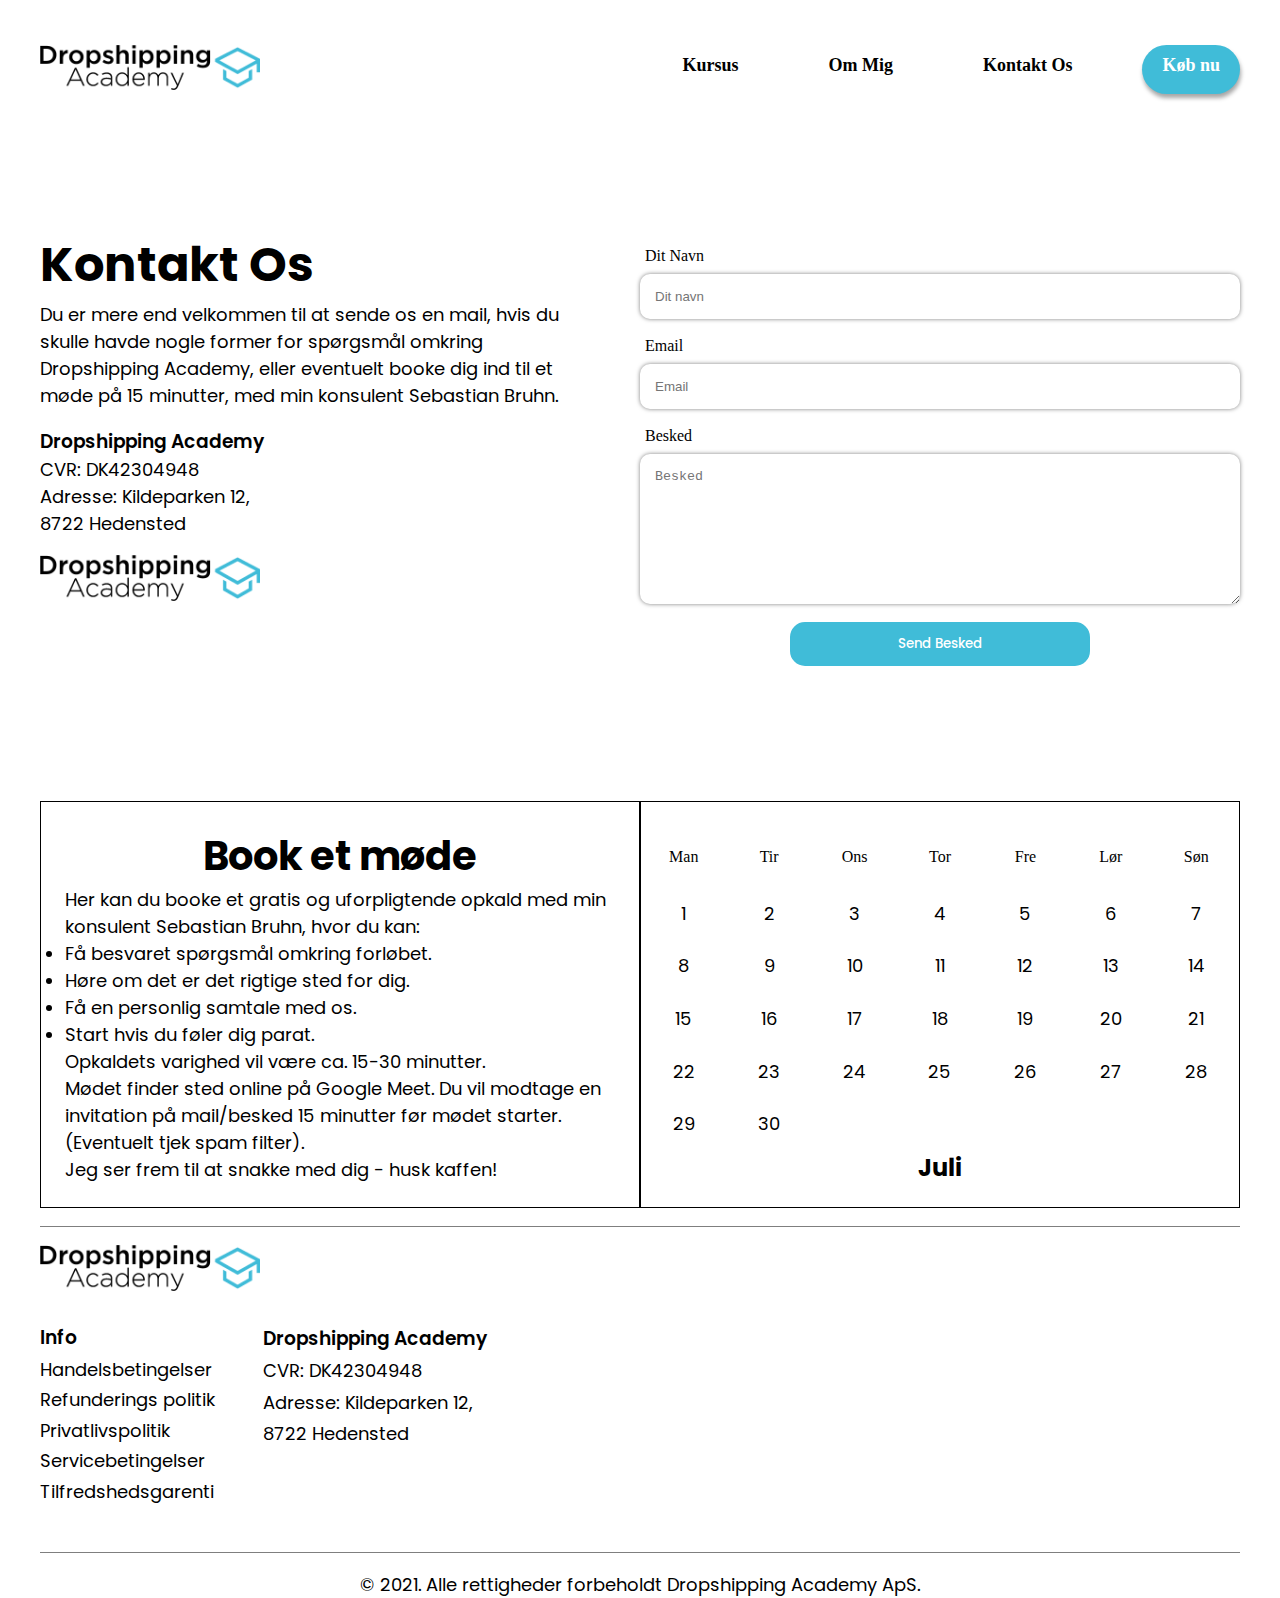
<file: kontaktOs.html>
<!DOCTYPE html>
<html lang="en">
  <head>
    <meta charset="UTF-8" />
    <meta http-equiv="X-UA-Compatible" content="IE=edge" />
    <meta name="viewport" content="width=device-width, initial-scale=1.0" />
    <meta
      name="description"
      content="Kontakt os hvis du har nogle spørgsmål om Dropshipping Academy."
    />
    <link rel="stylesheet" href="/css/index.css" />
    <link
      rel="stylesheet"
      href="https://cdnjs.cloudflare.com/ajax/libs/font-awesome/5.15.3/css/all.min.css"
      integrity="sha512-iBBXm8fW90+nuLcSKlbmrPcLa0OT92xO1BIsZ+ywDWZCvqsWgccV3gFoRBv0z+8dLJgyAHIhR35VZc2oM/gI1w=="
      crossorigin="anonymous"
      referrerpolicy="no-referrer"
    />
    <!-- scripts -->
    <script src="js/hamburgerMenu.js" defer></script>
    <script src="js/kalender.js" defer></script>
    <script src="js/formCheck.js" defer></script>

    <title>Kontakt Os</title>
  </head>
  <body>
    <!-- Header -->
    <header class="content">
      <a href="index.html"><img class="logo" src="img/Logo.png" /></a>
      <div class="navLinks toggleMenu" id="hamburgerMenu">
        <a href="kursus.html" class="blackLink">Kursus</a>
        <a href="omMig.html" class="blackLink">Om Mig</a>
        <a href="kontaktOs.html" class="blackLink">Kontakt Os</a>
        <a
          href="https://dropshipping-academy.dk/54914351282/checkouts/109431d4cad94c51cd27f7cd1d81585c?skip_shopify_pay=true&locale=da"
          class="navBuyBtn"
          >Køb nu</a
        >
      </div>
      <i class="fas fa-bars" id="hamburgerIcon"></i>
    </header>

    <main>
      <!-- kontakt -->
      <section class="content kontaktOsSection">
        <div class="kontaktOsLeft">
          <h1>Kontakt Os</h1>
          <p>
            Du er mere end velkommen til at sende os en mail, hvis du skulle
            havde nogle former for spørgsmål omkring Dropshipping Academy, eller
            eventuelt booke dig ind til et møde på 15 minutter, med min
            konsulent Sebastian Bruhn.
          </p>
          <br />
          <h3>Dropshipping Academy</h3>
          <p>
            CVR: DK42304948<br />
            Adresse: Kildeparken 12,<br />
            8722 Hedensted
          </p>
          <br />
          <img class="logo" src="img/Logo.png" />
        </div>
        <div class="kontaktOsRight">
          <!-- form prevents page reload with return false -->
          <form onsubmit="validate(); return false">
            <label>Dit Navn</label>
            <input type="text" placeholder="Dit navn" id="nameField" />
            <label>Email</label>
            <input type="text" placeholder="Email" />
            <label>Besked</label>
            <textarea type="text" placeholder="Besked"></textarea>
            <input type="submit" value="Send Besked" />
            <p id="errorText"></p>
          </form>
        </div>
      </section>
      <!-- Kalender section -->
      <section class="content kalender" id="bookEtMøde">
        <div class="kalenderLeft">
          <h2>Book et møde</h2>
          <p>
            Her kan du booke et gratis og uforpligtende opkald med min konsulent
            Sebastian Bruhn, hvor du kan:
          </p>
          <li>Få besvaret spørgsmål omkring forløbet.</li>
          <li>Høre om det er det rigtige sted for dig.</li>
          <li>Få en personlig samtale med os.</li>
          <li>Start hvis du føler dig parat.</li>
          <p>
            Opkaldets varighed vil være ca. 15-30 minutter.<br />
            Mødet finder sted online på Google Meet. Du vil modtage en
            invitation på mail/besked 15 minutter før mødet starter. (Eventuelt
            tjek spam filter).<br />
            Jeg ser frem til at snakke med dig - husk kaffen!
          </p>
        </div>
        <div class="kalenderRight" id="kalenderInsert">
          <div id="kalenderDayNames"></div>
          <div id="kalenderDays"></div>
          <div id="month"></div>
        </div>
      </section>
      <p class="content" id="date"></p>
    </main>
    <!-- Footer -->
    <footer class="content">
      <div class="divider"></div>
      <a href="index.html"><img class="logo" src="img/Logo.png" /></a>
      <div class="footerDiv">
        <div>
          <h3>Info</h3>
          <p>Handelsbetingelser</p>
          <p>Refunderings politik</p>
          <p>Privatlivspolitik</p>
          <p>Servicebetingelser</p>
          <p>Tilfredshedsgarenti</p>
        </div>
        <div>
          <h3>Dropshipping Academy</h3>
          <p>CVR: DK42304948</p>
          <p>Adresse: Kildeparken 12,</p>
          <p>8722 Hedensted</p>
        </div>
      </div>
      <div class="divider"></div>
      <p class="alignCenterText">
        © 2021. Alle rettigheder forbeholdt Dropshipping Academy ApS.
      </p>
    </footer>
  </body>
</html>
</file>
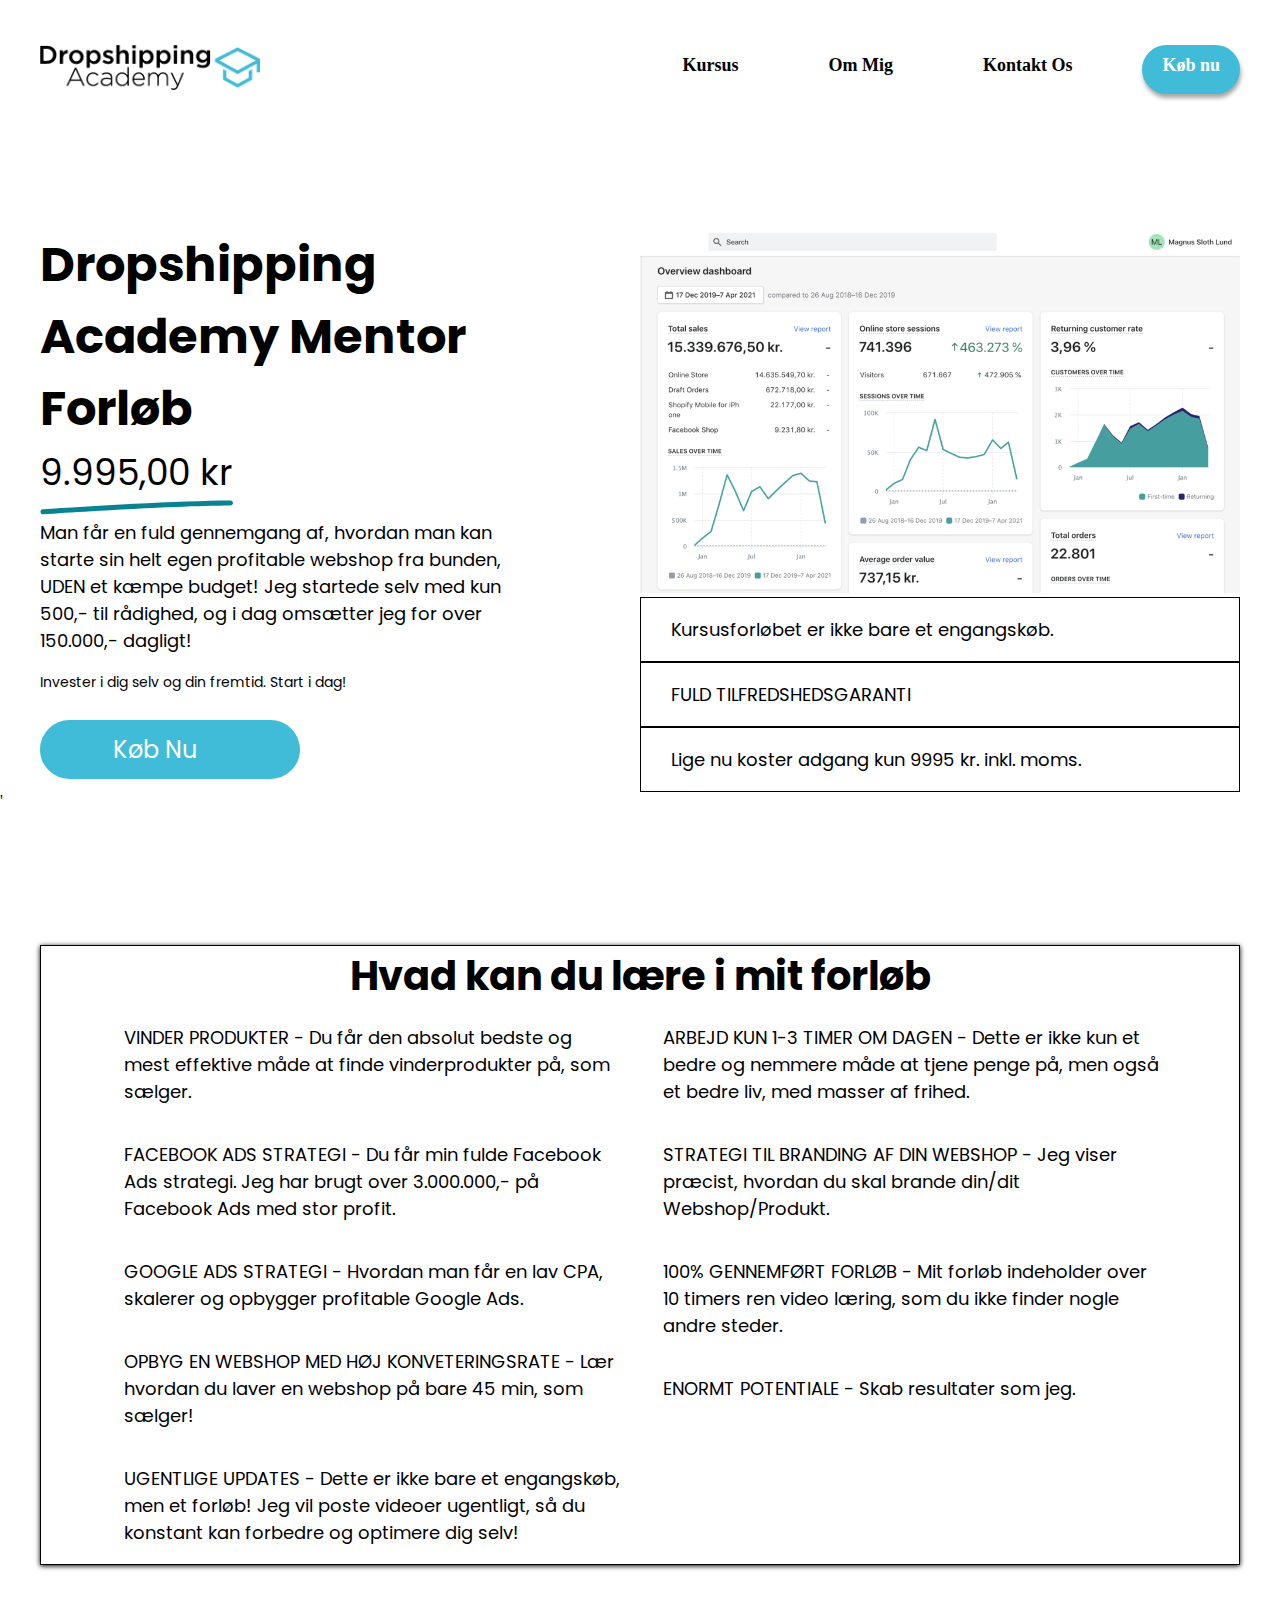
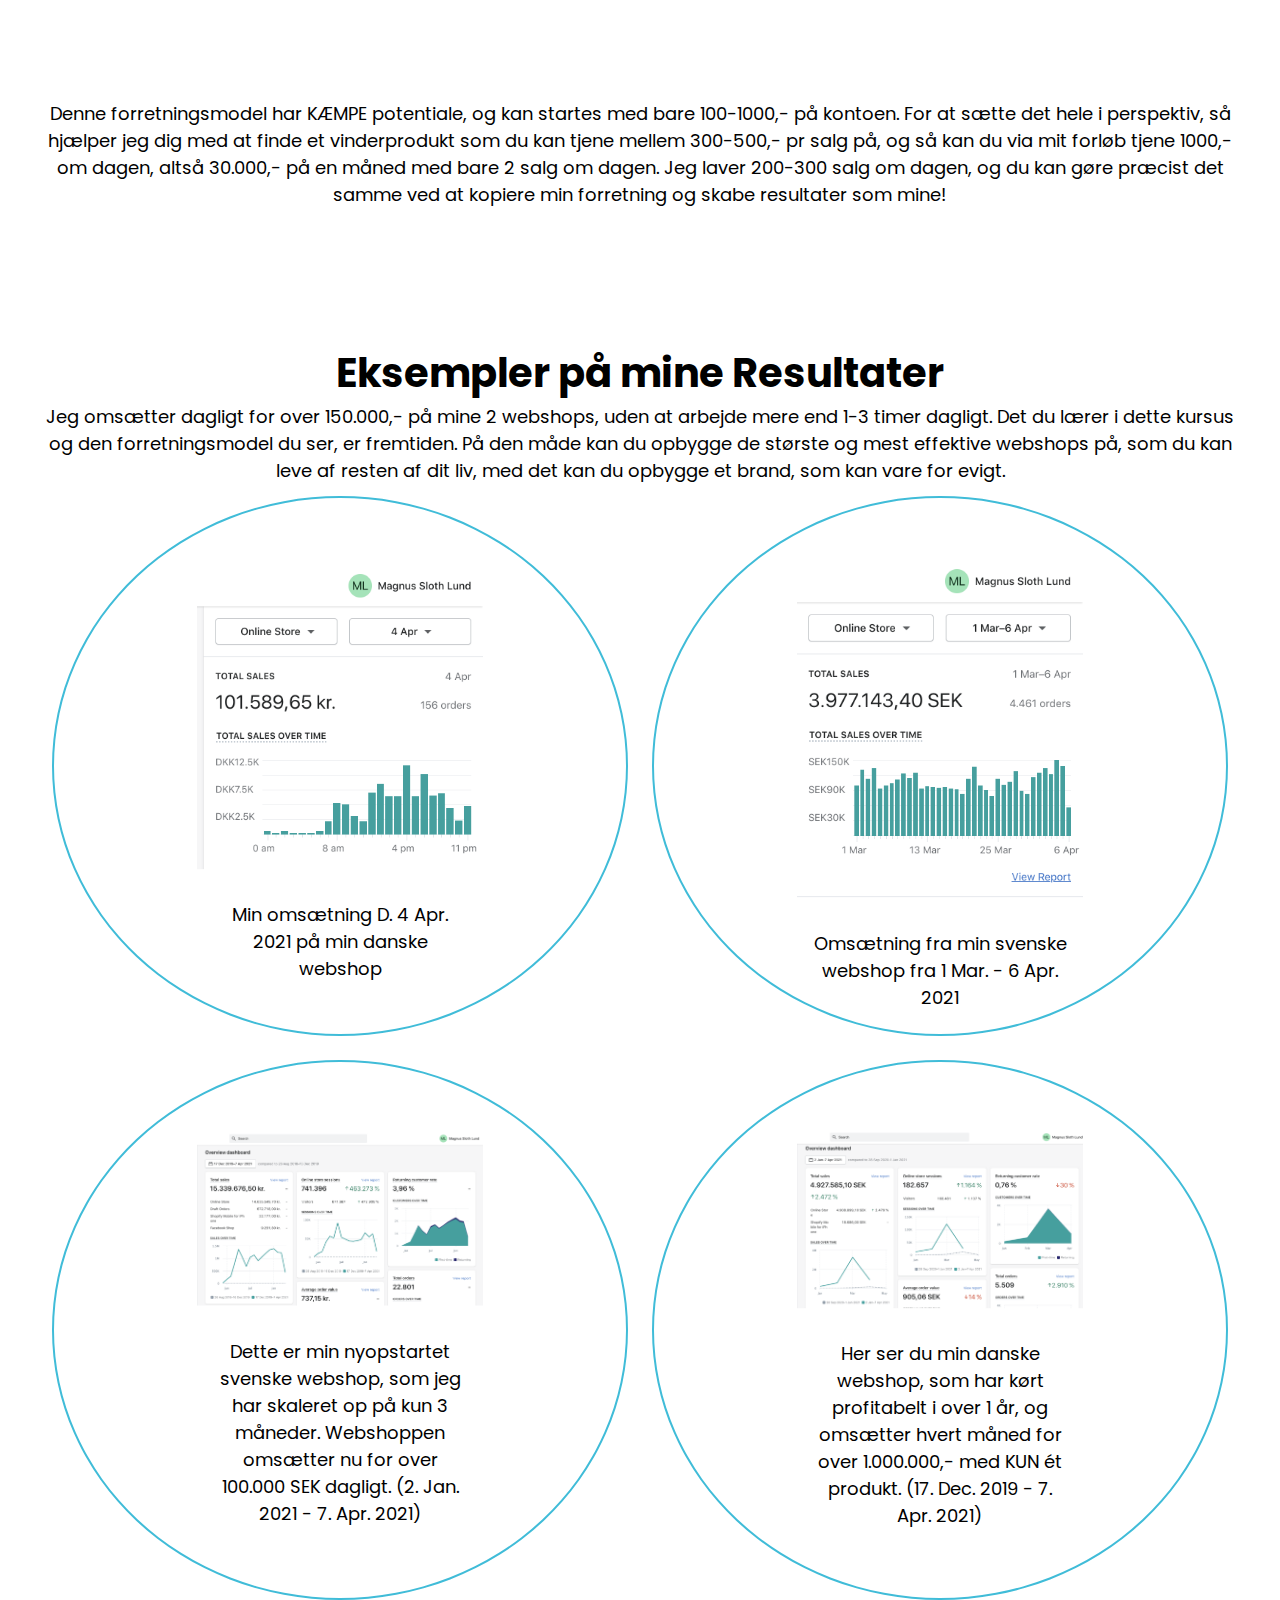
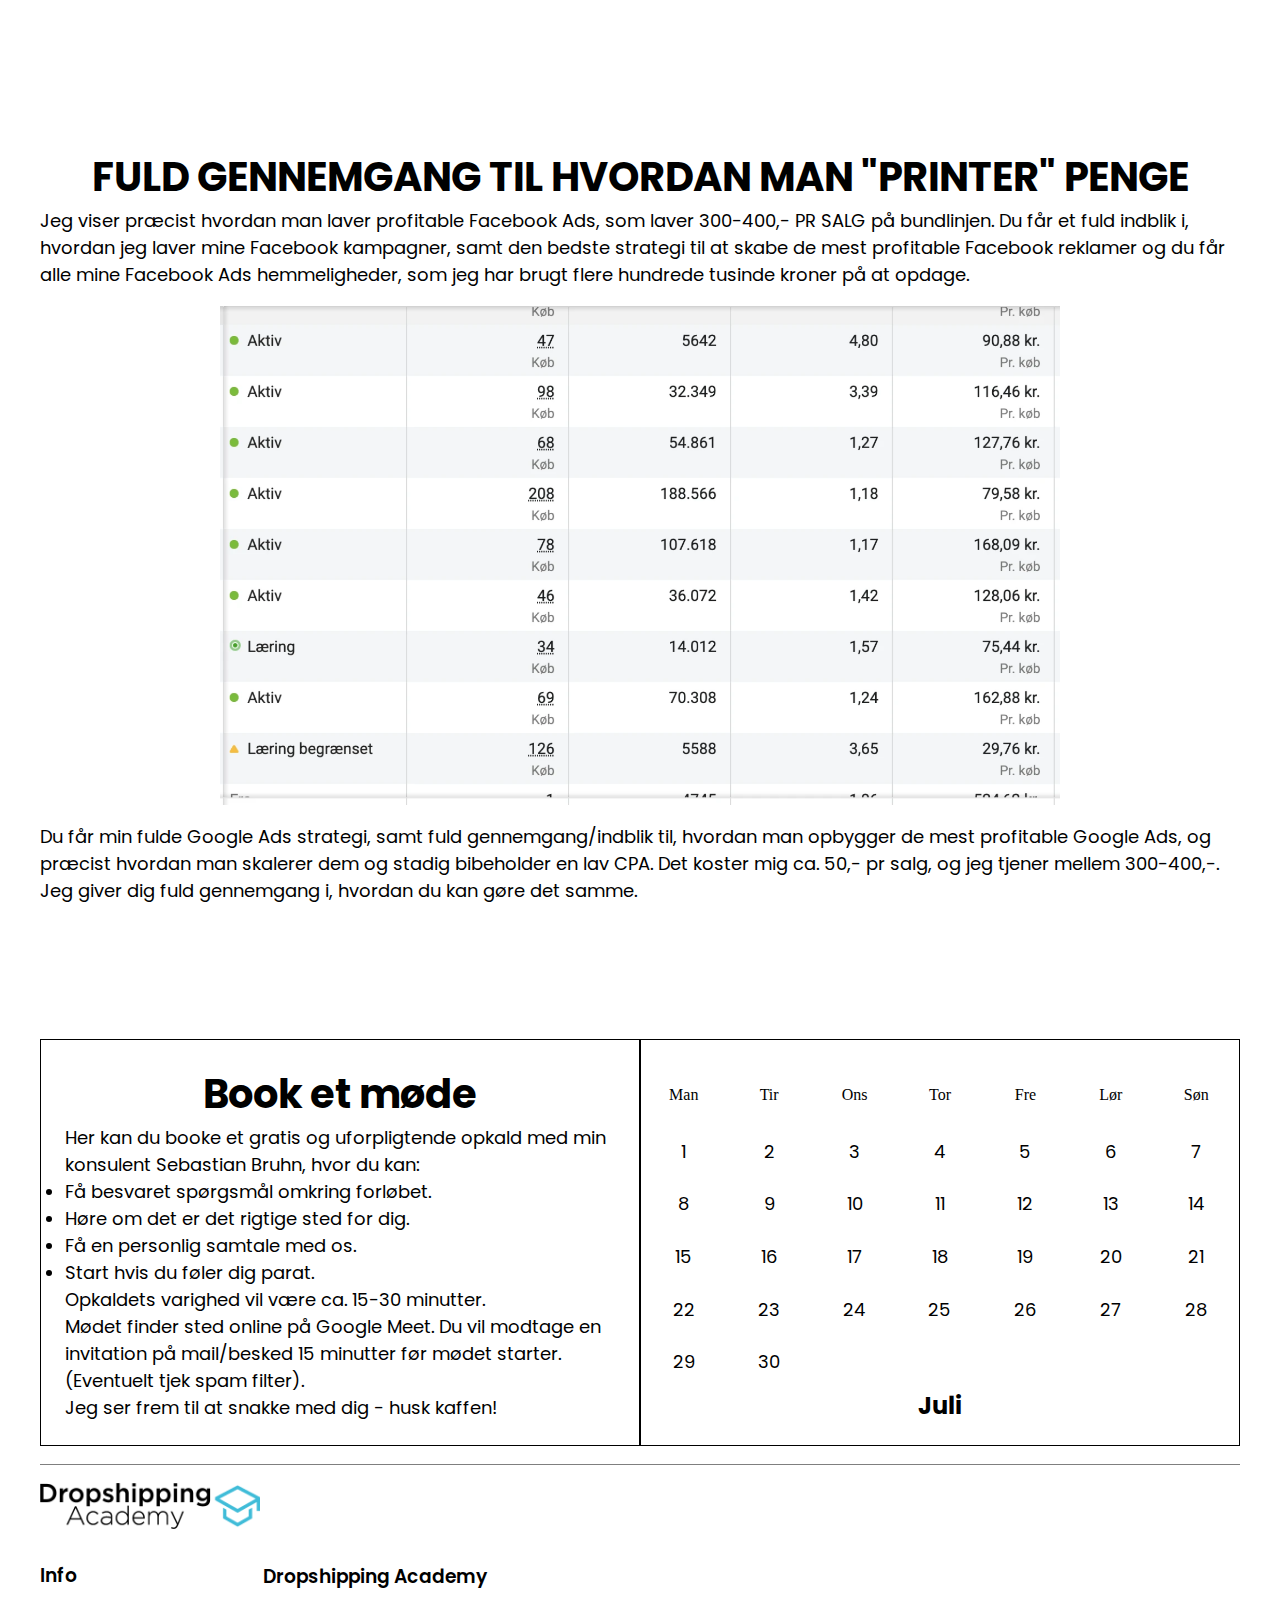
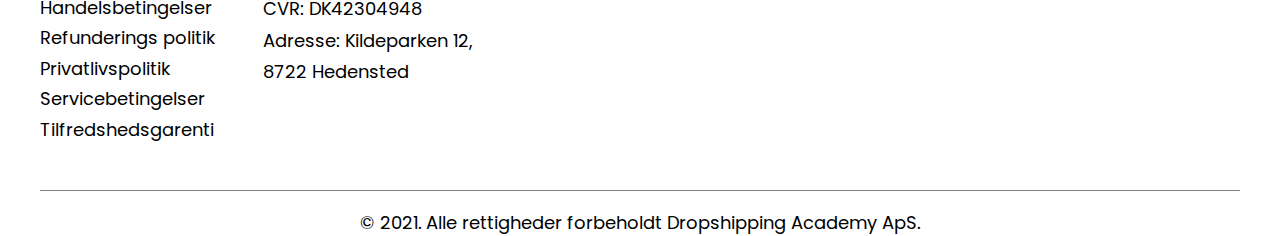
<file: kursus.html>
<!DOCTYPE html>
<html lang="en">
  <head>
    <meta charset="UTF-8" />
    <meta http-equiv="X-UA-Compatible" content="IE=edge" />
    <meta name="viewport" content="width=device-width, initial-scale=1.0" />
    <meta
      name="description"
      content="I kurset vil du lære min strategi til at få en successful webshop, shopify og meget mere.
    "
    />
    <link rel="stylesheet" href="/css/index.css" />
    <!-- font awesome cdn link -->
    <link
      rel="stylesheet"
      href="https://cdnjs.cloudflare.com/ajax/libs/font-awesome/5.15.3/css/all.min.css"
      integrity="sha512-iBBXm8fW90+nuLcSKlbmrPcLa0OT92xO1BIsZ+ywDWZCvqsWgccV3gFoRBv0z+8dLJgyAHIhR35VZc2oM/gI1w=="
      crossorigin="anonymous"
      referrerpolicy="no-referrer"
    />
    <!-- scripts -->
    <script src="js/modal.js" defer></script>
    <script src="js/hamburgerMenu.js" defer></script>
    <script src="js/kalender.js" defer></script>

    <title>Kursus</title>
  </head>
  <body>
    <!-- Header -->
    <header class="content">
      <a href="index.html"><img class="logo" src="img/Logo.png" /></a>
      <div class="navLinks toggleMenu" id="hamburgerMenu">
        <a href="kursus.html" class="blackLink">Kursus</a>
        <a href="omMig.html" class="blackLink">Om Mig</a>
        <a href="kontaktOs.html" class="blackLink">Kontakt Os</a>
        <a
          href="https://dropshipping-academy.dk/54914351282/checkouts/109431d4cad94c51cd27f7cd1d81585c?skip_shopify_pay=true&locale=da"
          class="navBuyBtn"
          >Køb nu</a
        >
      </div>
      <i class="fas fa-bars" id="hamburgerIcon"></i>
    </header>
    <main>
      <!-- mentor course section -->
      <section class="content mentorCourse">
        <div class="courseLeft">
          <h1>Dropshipping Academy Mentor Forløb</h1>
          <p class="coursePrice">9.995,00 kr</p>
          <svg
            width="193"
            height="15"
            viewBox="0 0 193 15"
            fill="none"
            xmlns="http://www.w3.org/2000/svg"
          >
            <path
              fill-rule="evenodd"
              clip-rule="evenodd"
              d="M193 3C193 4.38071 191.915 5.49954 190.534 5.50462C140.493 5.68859 46.7691 11.3233 3.12926 14.3242C1.7518 14.4189 0.595713 13.3774 0.499987 12C0.404261 10.6226 1.40502 9.43098 2.78248 9.33625C46.4104 6.33608 140.304 0.688291 190.534 0.504594C191.915 0.499545 193 1.61929 193 3Z"
              fill="#088391"
            />
          </svg>

          <p>
            Man får en fuld gennemgang af, hvordan man kan starte sin helt egen
            profitable webshop fra bunden, UDEN et kæmpe budget! Jeg startede
            selv med kun 500,- til rådighed, og i dag omsætter jeg for over
            150.000,- dagligt!
          </p>
          <br />
          <p class="courseSlogan">
            Invester i dig selv og din fremtid. Start i dag!
          </p>
          <button class="courseBtn btn">
            <a
              href="https://dropshipping-academy.dk/54914351282/checkouts/109431d4cad94c51cd27f7cd1d81585c?skip_shopify_pay=true&locale=da"
              >Køb Nu <i class="fas fa-arrow-right"></i
            ></a>
          </button>
        </div>
        <div class="courseRight">
          <img
            class="myImgC"
            src="img/kursus1.png"
            alt="Dropshipping Academy mentor forløb"
          />
          <div class="dropDownContainer">
            <div class="dropDownInfo">
              <p>Kursusforløbet er ikke bare et engangskøb.</p>
              <i class="fas fa-arrow-down"></i>
            </div>
            <p class="dropDownHidden toggleHidden">
              Du får ubegrænset adgang for evigt. Jeg laver ugentlige updates,
              og kurset bliver optimeret løbende, så du kan optimere og forbedre
              dig konstant!
            </p>
          </div>

          <div class="dropDownContainer">
            <div class="dropDownInfo">
              <p>FULD TILFREDSHEDSGARANTI</p>
              <i class="fas fa-arrow-down"></i>
            </div>
            <p class="dropDownHidden toggleHidden">
              Hvis du er det mindste utilfreds med dette forløb, så kan du få
              ALLE pengene retur. No Questions Asked!
            </p>
          </div>

          <div class="dropDownContainer">
            <div class="dropDownInfo">
              <p>Lige nu koster adgang kun 9995 kr. inkl. moms.</p>
              <i class="fas fa-arrow-down"></i>
            </div>
            <p class="dropDownHidden toggleHidden">
              Efter fradrag: 4.499 kr. (standard skattesats). Efter moms- og
              skattefradrag svarer det til 4.499 kr. (kræver oprettelse af
              virksomhed og indkomst i samme virksomhed).
            </p>
          </div>
        </div>
      </section>
      '
      <!-- what you learn section -->
      <section class="content whatYouLearn">
        <h2>Hvad kan du lære i mit forløb</h2>
        <div class="whatYouLearnContainer">
          <div class="whatYouLearnLeft">
            <div class="learningList">
              <i class="far fa-check-circle"></i>
              <p>
                VINDER PRODUKTER - Du får den absolut bedste og mest effektive
                måde at finde vinderprodukter på, som sælger.
              </p>
            </div>

            <div class="learningList">
              <i class="far fa-check-circle"></i>
              <p>
                FACEBOOK ADS STRATEGI - Du får min fulde Facebook Ads strategi.
                Jeg har brugt over 3.000.000,- på Facebook Ads med stor
                profit.
              </p>
            </div>

            <div class="learningList">
              <i class="far fa-check-circle"></i>
              <p>
                GOOGLE ADS STRATEGI - Hvordan man får en lav CPA, skalerer og
                opbygger profitable Google Ads.
              </p>
            </div>

            <div class="learningList">
              <i class="far fa-check-circle"></i>
              <p>
                OPBYG EN WEBSHOP MED HØJ KONVETERINGSRATE - Lær hvordan du laver
                en webshop på bare 45 min, som sælger!
              </p>
            </div>

            <div class="learningList">
              <i class="far fa-check-circle"></i>
              <p>
                UGENTLIGE UPDATES - Dette er ikke bare et engangskøb, men et
                forløb! Jeg vil poste videoer ugentligt, så du konstant kan
                forbedre og optimere dig selv!
              </p>
            </div>
          </div>
          <div class="whatYouLearnRight">
            <div class="learningList">
              <i class="far fa-check-circle"></i>
              <p>
                ARBEJD KUN 1-3 TIMER OM DAGEN - Dette er ikke kun et bedre og
                nemmere måde at tjene penge på, men også et bedre liv, med
                masser af frihed.
              </p>
            </div>

            <div class="learningList">
              <i class="far fa-check-circle"></i>
              <p>
                STRATEGI TIL BRANDING AF DIN WEBSHOP - Jeg viser præcist,
                hvordan du skal brande din/dit Webshop/Produkt.
              </p>
            </div>

            <div class="learningList">
              <i class="far fa-check-circle"></i>
              <p>
                100% GENNEMFØRT FORLØB - Mit forløb indeholder over 10 timers
                ren video læring, som du ikke finder nogle andre steder.
              </p>
            </div>

            <div class="learningList">
              <i class="far fa-check-circle"></i>
              <p>ENORMT POTENTIALE - Skab resultater som jeg.</p>
            </div>
          </div>
        </div>
      </section>

      <section class="content">
        <p class="alignCenterText">
          Denne forretningsmodel har KÆMPE potentiale, og kan startes med bare
          100-1000,- på kontoen. For at sætte det hele i perspektiv, så hjælper
          jeg dig med at finde et vinderprodukt som du kan tjene mellem
          300-500,- pr salg på, og så kan du via mit forløb tjene 1000,- om
          dagen, altså 30.000,- på en måned med bare 2 salg om dagen. Jeg laver
          200-300 salg om dagen, og du kan gøre præcist det samme ved at kopiere
          min forretning og skabe resultater som mine!
        </p>
      </section>

      <!-- my results section -->
      <section class="content myResults">
        <h2>Eksempler på mine Resultater</h2>
        <p class="alignCenterText">
          Jeg omsætter dagligt for over 150.000,- på mine 2 webshops, uden at
          arbejde mere end 1-3 timer dagligt. Det du lærer i dette kursus og den
          forretningsmodel du ser, er fremtiden. På den måde kan du opbygge de
          største og mest effektive webshops på, som du kan leve af resten af
          dit liv, med det kan du opbygge et brand, som kan vare for evigt.
        </p>
        <div class="circleContainer">
          <div class="circleResults">
            <div class="circleContent">
              <img
                class="myImgC"
                src="img/kursus3.png"
                alt="Dropshipping Academy webshop resultater"
              />
              <p>Min omsætning D. 4 Apr. 2021 på min danske webshop</p>
            </div>
          </div>
          <div class="circleResults">
            <div class="circleContent">
              <img
                class="myImgC"
                src="img/kursus4.png"
                alt="Dropshipping Academy webshop resultater"
              />
              <p>Omsætning fra min svenske webshop fra 1 Mar. - 6 Apr. 2021</p>
            </div>
          </div>
          <div class="circleResults">
            <div class="circleContent">
              <img
                class="myImgC"
                src="img/kursus5.png"
                alt="Dropshipping Academy webshop resultater"
              />
              <p>
                Dette er min nyopstartet svenske webshop, som jeg har skaleret
                op på kun 3 måneder. Webshoppen omsætter nu for over 100.000 SEK
                dagligt. (2. Jan. 2021 - 7. Apr. 2021)
              </p>
            </div>
          </div>
          <div class="circleResults">
            <div class="circleContent">
              <img
                class="myImgC"
                src="img/kursus2.png"
                alt="Dropshipping Academy webshop resultater"
              />
              <p>
                Her ser du min danske webshop, som har kørt profitabelt i over 1
                år, og omsætter hvert måned for over 1.000.000,- med KUN ét
                produkt. (17. Dec. 2019 - 7. Apr. 2021)
              </p>
            </div>
          </div>
        </div>
        <div id="myModal" class="modal">
          <span class="close">&times;</span>
          <img class="modal-content" id="img" />
          <div id="caption"></div>
        </div>
      </section>

      <!-- fuld gennemgang section -->
      <section class="content gennemgang">
        <h2>FULD GENNEMGANG TIL HVORDAN MAN "PRINTER" PENGE</h2>
        <p>
          Jeg viser præcist hvordan man laver profitable Facebook Ads, som laver
          300-400,- PR SALG på bundlinjen. Du får et fuld indblik i, hvordan jeg
          laver mine Facebook kampagner, samt den bedste strategi til at skabe
          de mest profitable Facebook reklamer og du får alle mine Facebook Ads
          hemmeligheder, som jeg har brugt flere hundrede tusinde kroner på at
          opdage.
        </p>
        <img
          class="myImgC"
          src="img/fuldGennemgang.png"
          alt="Dropshipping Academy profitable ads"
        />
        <p>
          Du får min fulde Google Ads strategi, samt fuld gennemgang/indblik
          til, hvordan man opbygger de mest profitable Google Ads, og præcist
          hvordan man skalerer dem og stadig bibeholder en lav CPA. Det koster
          mig ca. 50,- pr salg, og jeg tjener mellem 300-400,-. Jeg giver dig
          fuld gennemgang i, hvordan du kan gøre det samme.
        </p>
      </section>

      <!-- Kalender section -->
      <section class="content kalender">
        <div class="kalenderLeft">
          <h2>Book et møde</h2>
          <p>
            Her kan du booke et gratis og uforpligtende opkald med min konsulent
            Sebastian Bruhn, hvor du kan:
          </p>
          <li>Få besvaret spørgsmål omkring forløbet.</li>
          <li>Høre om det er det rigtige sted for dig.</li>
          <li>Få en personlig samtale med os.</li>
          <li>Start hvis du føler dig parat.</li>
          <p>
            Opkaldets varighed vil være ca. 15-30 minutter.<br />
            Mødet finder sted online på Google Meet. Du vil modtage en
            invitation på mail/besked 15 minutter før mødet starter. (Eventuelt
            tjek spam filter).<br />
            Jeg ser frem til at snakke med dig - husk kaffen!
          </p>
        </div>
        <div class="kalenderRight" id="kalenderInsert">
          <div id="kalenderDayNames"></div>
          <div id="kalenderDays"></div>
          <div id="month"></div>
        </div>
      </section>
      <p class="content" id="date"></p>
    </main>
    <!-- Footer -->
    <footer class="content">
      <div class="divider"></div>
      <a href="index.html"><img class="logo" src="img/Logo.png" /></a>
      <div class="footerDiv">
        <div>
          <h3>Info</h3>
          <p>Handelsbetingelser</p>
          <p>Refunderings politik</p>
          <p>Privatlivspolitik</p>
          <p>Servicebetingelser</p>
          <p>Tilfredshedsgarenti</p>
        </div>
        <div>
          <h3>Dropshipping Academy</h3>
          <p>CVR: DK42304948</p>
          <p>Adresse: Kildeparken 12,</p>
          <p>8722 Hedensted</p>
        </div>
      </div>
      <div class="divider"></div>
      <p class="alignCenterText">
        © 2021. Alle rettigheder forbeholdt Dropshipping Academy ApS.
      </p>
    </footer>
  </body>
</html>
</file>
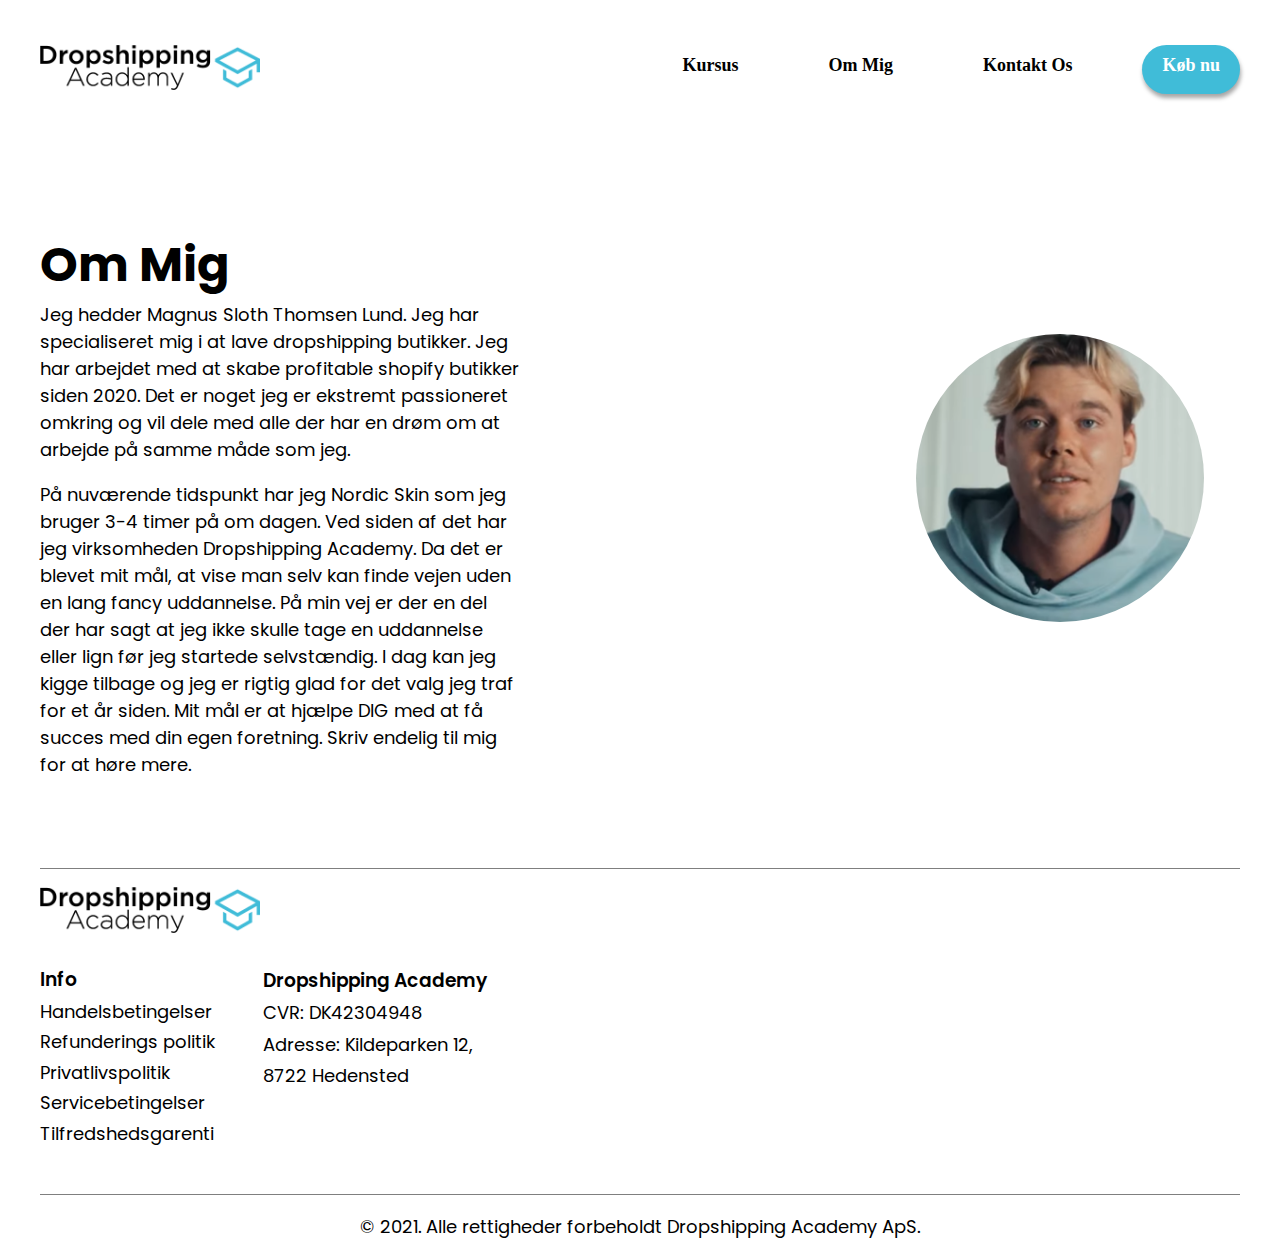
<file: omMig.html>
<!DOCTYPE html>
<html lang="en">
  <head>
    <meta charset="UTF-8" />
    <meta http-equiv="X-UA-Compatible" content="IE=edge" />
    <meta name="viewport" content="width=device-width, initial-scale=1.0" />
    <meta
      name="description"
      content="Hvem er jeg, hvad jeg har opnået med dropshipping og hvorfor jeg startede Dropshipping Academy."
    />
    <link rel="stylesheet" href="/css/index.css" />
    <!-- font awesome cdn link -->
    <link
      rel="stylesheet"
      href="https://cdnjs.cloudflare.com/ajax/libs/font-awesome/5.15.3/css/all.min.css"
      integrity="sha512-iBBXm8fW90+nuLcSKlbmrPcLa0OT92xO1BIsZ+ywDWZCvqsWgccV3gFoRBv0z+8dLJgyAHIhR35VZc2oM/gI1w=="
      crossorigin="anonymous"
      referrerpolicy="no-referrer"
    />
    <!-- scripts -->
    <script src="js/hamburgerMenu.js" defer></script>
    <title>Om Mig</title>
  </head>
  <body>
    <!-- Header -->
    <header class="content">
      <a href="index.html"><img class="logo" src="img/Logo.png" /></a>
      <div class="navLinks toggleMenu" id="hamburgerMenu">
        <a href="kursus.html" class="blackLink">Kursus</a>
        <a href="omMig.html" class="blackLink">Om Mig</a>
        <a href="kontaktOs.html" class="blackLink">Kontakt Os</a>
        <a
          href="https://dropshipping-academy.dk/54914351282/checkouts/109431d4cad94c51cd27f7cd1d81585c?skip_shopify_pay=true&locale=da"
          class="navBuyBtn"
          >Køb nu</a
        >
      </div>
      <i class="fas fa-bars" id="hamburgerIcon"></i>
    </header>
    <main>
      <section class="content omMigSection">
        <div class="omMigLeft">
          <h1>Om Mig</h1>
          <p>
            Jeg hedder Magnus Sloth Thomsen Lund. Jeg har specialiseret mig i at
            lave dropshipping butikker. Jeg har arbejdet med at skabe profitable
            shopify butikker siden 2020. Det er noget jeg er ekstremt
            passioneret omkring og vil dele med alle der har en drøm om at
            arbejde på samme måde som jeg.
          </p>
          <br />
          <p>
            På nuværende tidspunkt har jeg Nordic Skin som jeg bruger 3-4 timer
            på om dagen. Ved siden af det har jeg virksomheden Dropshipping
            Academy. Da det er blevet mit mål, at vise man selv kan finde vejen
            uden en lang fancy uddannelse. På min vej er der en del der har sagt
            at jeg ikke skulle tage en uddannelse eller lign før jeg startede
            selvstændig. I dag kan jeg kigge tilbage og jeg er rigtig glad for
            det valg jeg traf for et år siden. Mit mål er at hjælpe DIG med at
            få succes med din egen foretning. Skriv endelig til mig for at høre
            mere.
          </p>
        </div>
        <div class="omMigRight">
          <img src="img/magnusDA.png" />
          <div class="">
            <i class="fab fa-instagram omMigSoMe"></i>
            <i class="fab fa-facebook-square omMigSoMe"></i>
            <i class="fab fa-linkedin omMigSoMe"></i>
          </div>
        </div>
      </section>
    </main>
    <!-- Footer -->
    <footer class="content">
      <div class="divider"></div>
      <a href="index.html"><img class="logo" src="img/Logo.png" /></a>
      <div class="footerDiv">
        <div>
          <h3>Info</h3>
          <p>Handelsbetingelser</p>
          <p>Refunderings politik</p>
          <p>Privatlivspolitik</p>
          <p>Servicebetingelser</p>
          <p>Tilfredshedsgarenti</p>
        </div>
        <div>
          <h3>Dropshipping Academy</h3>
          <p>CVR: DK42304948</p>
          <p>Adresse: Kildeparken 12,</p>
          <p>8722 Hedensted</p>
        </div>
      </div>
      <div class="divider"></div>
      <p class="alignCenterText">
        © 2021. Alle rettigheder forbeholdt Dropshipping Academy ApS.
      </p>
    </footer>
  </body>
</html>
</file>
<file: css/index.css>
/* #region Global */
* {
  margin: 0;
  padding: 0;
  box-sizing: border-box;
}

@font-face {
  font-family: poppinsBold;
  src: url(/font/Poppins/Poppins-Bold.ttf);
}

@font-face {
  font-family: poppinsSemiBold;
  src: url(/font/Poppins/Poppins-SemiBold.ttf);
}

@font-face {
  font-family: poppinsMedium;
  src: url(/font/Poppins/Poppins-Medium.ttf);
}

@font-face {
  font-family: poppinsMediumItalic;
  src: url(/font/Poppins/Poppins-MediumItalic.ttf);
}

@font-face {
  font-family: poppins;
  src: url(/font/Poppins/Poppins-Regular.ttf);
}

h1 {
  font-size: 48px;
  font-family: poppinsBold;
}

h2 {
  font-size: 40px;
  font-family: poppinsBold;
  text-align: center;
}

h3 {
  font-family: poppinsSemiBold;
}

p {
  font-size: 18px;
  font-family: poppins;
}

.poppinsMedium {
  font-size: 24px;
  font-family: poppinsMedium;
}

.content {
  width: 1200px;
  margin: auto;
}

section {
  margin-top: 15vh !important;
}

.alignCenterText {
  text-align: center;
}

.btn {
  padding: 10px 15px;
  width: 260px;
  font-family: poppins;
}

.btn a {
  text-decoration: none;
  color: white;
}

.blueText {
  color: #3ba2db;
}

/* img modal */
.modal {
  display: none; /* Hidden by default */
  position: fixed; /* Stay in place */
  z-index: 3; /* Sit on top */
  padding: 2%; /* Location of the box */
  text-align: center;
  left: 0;
  top: 0;
  width: 100vw; /* Full width */
  height: 100vh; /* Full height */
  overflow: auto; /* Enable scroll if needed */
  background-color: rgb(0, 0, 0); /* Fallback color */
  background-color: rgba(0, 0, 0, 0.9); /* Black w/ opacity */
}

.close {
  position: absolute;
  top: 15px;
  right: 35px;
  color: #f1f1f1;
  font-size: 40px;
  font-weight: bold;
  transition: 0.3s;
  cursor: pointer;
  z-index: 4;
}

/* #endregion */

/* #region Header */
header {
  display: flex;
  justify-content: space-between;
  padding-top: 5vh;
}

.logo {
  width: 220px;
}

.navLinks {
  display: flex;
}

.navLinks a {
  margin-left: 50px;
  font-size: 18px;
  padding: 10px 20px;
  cursor: pointer;
  font-weight: 600;
  text-decoration: none;
}

#hamburgerIcon {
  display: none;
}

.blackLink {
  color: black;
}

.navLinks a:hover {
  transition: 0.2s ease-in-out;
  transform: scale(1.1);
}

.navBuyBtn {
  background: #40bcd8;
  border-radius: 50px;
  color: white;
  box-shadow: 1px 4px 4px rgba(0, 0, 0, 0.35);
}
/* #endregion */

/* #region Forside Body */
/* landingpage section */
.lpImg {
  background-image: url(/img/forside.png);
  background-repeat: no-repeat;
  background-position: right;
  background-size: contain;
  height: 190vh;
  margin-top: 6vh;
}

.lpContent {
  width: 30%;
}

.lpContent svg {
  margin-left: 150px;
}

.lpBtn {
  margin-top: 3vh;
  border-radius: 50px;
  font-size: 24px;
  color: white;
  background: #088391;
  border: none;
  cursor: pointer;
  border: 2px solid #40bcd8;
}

.lpBtn:hover {
  transition: 0.2s ease-in-out;
  background: white;
}

.lpBtn:hover a {
  color: #088391;
}

.lpContent2 {
  margin-top: 65vh;
  display: flex;
}

.lpContent2 h2 {
  color: white;
  text-align: left;
  font-size: 42px;
  margin-top: 0;
  padding-left: 3%;
}

.lpContent2 p {
  background: white;
  padding: 30px 50px;
  border-bottom-right-radius: 50px;
  box-shadow: 0px 4px 4px rgba(0, 0, 0, 0.35);
}

.lpContent2 iframe {
  width: 504.88px;
  height: 452px;
}

.lpContent2 div {
  display: flex;
  flex-direction: column;
  justify-content: space-between;
}

/* ads section */
.ads {
  display: flex;
  align-items: center;
  text-align: center;
  justify-content: space-between;
  margin: 4vh auto 0 auto;
  width: 80%;
}

.ads p {
  width: 50%;
}

.adsIcon {
  width: 30%;
}

.adsIcon i {
  font-size: 50px;
  color: #40bcd8;
}

.adsMobileOnly {
  display: none;
}

/* 100% completed course section */
.completedCourse {
  display: flex;
  align-items: center;
  position: relative;
}

.completedCourse div {
  width: 50%;
}

.completedCourse img {
  width: 80%;
  box-shadow: -1px 4px 4px rgba(0, 0, 0, 0.35);
}

.completedCourseText h2,
.completedCourseText p {
  text-align: right;
}

.completedCircle {
  position: absolute;
  width: 559px;
  height: 559px;
  background: #1c80a3;
  border-radius: 50%;
  top: -50%;
  left: -40%;
  z-index: -99;
}

/* kursus indhold section */
.courseContains {
  display: flex;
  flex-wrap: wrap;
  justify-content: center;
  position: relative;
}

.courseContainsContent {
  width: 50%;
  position: relative;
  display: flex;
  justify-content: center;
  padding: 2% 0;
}

.courseContainsContent p {
  border: 1px solid rgba(0, 0, 0, 0.19);
  width: 70%;
  text-align: center;
  padding: 50px 4%;
  border-radius: 20px;
  display: flex;
  align-items: center;
  background: white;
}

.hiddenSpan {
  display: none;
  color: white;
}

.courseContainsContent p:hover {
  transition: 0.2s ease-in-out;
  background: rgba(0, 0, 0, 0.8);
}
.courseContainsContent p:hover .hiddenSpan {
  display: flex;
}

.courseContainsContent p:hover .shownSpan {
  display: none;
}

.courseContentIcons {
  font-size: 35px;
  position: absolute;
  background: white;
  padding: 10px;
  border-radius: 50%;
  box-shadow: 0px 2px 4px rgba(0, 0, 0, 0.35);
  color: #40bcd8;
  top: -1%;
  left: 20%;
}

.seeMoreBtn {
  margin-top: 3vh;
  border-radius: 50px;
  font-size: 24px;
  color: white;
  background: #088391;
  border: none;
  cursor: pointer;
  border: 2px solid #40bcd800;
}

.seeMoreBtn:hover {
  transition: 0.2s ease-in-out;
  background: white;
  border: 2px solid #40bcd8;
}

.seeMoreBtn:hover a {
  color: #088391;
}

.courseContainsCircle {
  position: absolute;
  width: 361px;
  height: 361px;
  background: #40bcd8;
  border-radius: 50%;
  top: -15%;
  right: -10%;
  z-index: -99;
}

.courseContainsCircle2 {
  position: absolute;
  width: 29px;
  height: 29px;
  background: #1c80a3;
  border-radius: 50%;
  bottom: 22%;
  right: 9%;
  z-index: 1;
}

.courseContainsCircle3 {
  position: absolute;
  width: 12px;
  height: 12px;
  background: #40bcd8;
  border-radius: 50%;
  bottom: 20.5%;
  right: 11%;
  z-index: 1;
}

/* comments section */
.commentSection {
  position: relative;
  height: 400px;
}

#commentSection {
  width: 60%;
  margin: auto;
  font-family: poppins;
  text-align: center;
}

.commentArrowLeft {
  position: absolute;
  top: 40%;
  left: 10%;
  padding: 20px;
  cursor: pointer;
}

.commentArrowRight {
  position: absolute;
  top: 40%;
  right: 10%;
  padding: 20px;
  cursor: pointer;
}

#commentName {
  margin-top: 4vh;
  font-family: poppinsMediumItalic;
  text-align: center;
  display: list-item; /* This has to be "list-item"                                               */
  list-style-type: disc; /* See https://developer.mozilla.org/en-US/docs/Web/CSS/list-style-type     */
  list-style-position: inside;
}

.commentCircle1 {
  position: absolute;
  width: 203px;
  height: 203px;
  top: -10%;
  left: 0;
  background: #1c80a3;
  border-radius: 50%;
  z-index: -1;
}

.commentCircle2 {
  position: absolute;
  width: 84px;
  height: 84px;
  bottom: 0;
  right: 5%;
  background: #40bcd8;
  border-radius: 50%;
  z-index: -1;
}

/* start i dag section */

.startTodayBtn {
  margin-top: 3vh;
  border-radius: 50px;
  font-size: 24px;
  color: white;
  background: #1c80a3;
  border: none;
  cursor: pointer;
  border: 2px solid #1c80a3;
}

.startTodayBtn:hover {
  transition: 0.2s ease-in-out;
  background: white;
}

.startTodayBtn:hover a {
  color: #1c80a3;
}

.startTodaySection {
  display: flex;
}

.startTodaySection div {
  width: 48%;
}

.startTodaySection h2 {
  text-align: left;
}

.startTodaySection svg {
  margin-left: 110px;
  margin-top: -10px;
}

.startTodaySection div img {
  width: 100%;
}

/* #endregion */

/* #region Kursus Body */
/* mentor course section */
.mentorCourse {
  display: flex;
}
.coursePrice {
  font-size: 36px;
}
.courseSlogan {
  font-size: 14px;
}
.courseLeft {
  width: 50%;
  padding-right: 10%;
}
.courseRight {
  width: 50%;
}

.courseRight img {
  width: 100%;
}

.courseBtn {
  margin-top: 3vh;
  border-radius: 50px;
  font-size: 24px;
  color: white;
  background: #40bcd8;
  border: none;
  cursor: pointer;
  border: 2px solid #40bcd8;
}

.courseBtn:hover {
  transition: 0.2s ease-in-out;
  background: white;
}

.courseBtn:hover a {
  color: #40bcd8;
}

.fa-arrow-right {
  margin-left: 30px;
}

.dropDownContainer {
  cursor: pointer;
}

.dropDownInfo {
  border: 1px solid black;
  padding: 3% 5%;
  display: flex;
  justify-content: space-between;
}

.dropDownHidden {
  border: 1px solid black;
  padding: 3% 5%;
}

.toggleHidden {
  display: none;
}

/* what you learn section */
.whatYouLearn {
  border: 1px solid black;
  box-shadow: 0px 1px 5px black;
}

.learningList {
  display: flex;
  padding: 2vh;
}

.fa-check-circle {
  font-size: 40px;
  padding-right: 1%;
  color: #04bf00;
}

.whatYouLearnContainer {
  display: flex;
  width: 90%;
  margin: auto;
}

.whatYouLearnLeft {
  width: 50%;
}
.whatYouLearnRight {
  width: 50%;
}

/* my results section */

.circleContainer {
  display: flex;
  width: 100%;
  flex-wrap: wrap;
}

.circleResults {
  border: 2px solid #40bcd8;
  width: 48%;
  height: 60vh;
  border-radius: 50%;
  margin: 1%;
  position: relative;
}
.circleContent {
  position: absolute;
  left: 50%;
  top: 25%;
  transform: translate(-50%, -15%);
}

.circleContent img {
  width: 100%;
}

.myImgC:hover {
  cursor: pointer;
  opacity: 0.8;
  box-shadow: 0px 0px 10px black;
}

.circleContainer p {
  text-align: center;
  padding: 10% 5%;
}

/* fuld gennemgang section */
.gennemgang img {
  width: 70%;
  display: block;
  margin: 2vh auto;
}
/* #endregion */

/* #region Footer */
.footerDiv {
  display: flex;
  padding: 3vh 0;
}

.footerDiv div {
  padding-right: 4%;
}
.footerDiv div * {
  padding: 1% 0 1% 0;
}

.divider {
  width: 100%;
  border-bottom: 1px solid rgba(0, 0, 0, 0.5);
  margin: 2vh 0;
}
/* #endregion */

/* #region Om Mig Body */
.omMigSection {
  display: flex;
  align-items: center;
  justify-content: space-between;
  margin-bottom: 10vh;
}

.omMigLeft {
  width: 40%;
}

.omMigRight {
  width: 30%;
  text-align: center;
}

.omMigRight img {
  width: 80%;
  border-radius: 50%;
}

.omMigSoMe {
  font-size: 40px;
  padding: 15px;
  cursor: pointer;
}

/* #endregion */

/* #region kontakt os Body */
.kontaktOsSection {
  display: flex;
  justify-content: space-between;
}

.kontaktOsLeft {
  width: 45%;
}

.kontaktOsRight {
  width: 50%;
}

.kontaktOsRight form {
  display: flex;
  flex-direction: column;
}

label {
  margin-top: 2vh;
  margin-bottom: 1vh;
  margin-left: 5px;
}

input[type="text"],
textarea {
  padding: 15px;
  border-radius: 10px;
  border: none;
  box-shadow: 0px 0px 4px rgba(0, 0, 0, 0.5);
  outline: none;
}

textarea {
  min-height: 150px;
  min-width: 100%;
}

input[type="submit"] {
  font-family: poppinsMedium;
  padding: 10px;
  margin: 2vh auto 0 auto;
  background: #40bcd8;
  border: 2px solid #40bcd8;
  border-radius: 15px;
  width: 50%;
  cursor: pointer;
  color: white;
}

input[type="submit"]:hover {
  background: white;
  color: #40bcd8;
}

/* #endregion */

/* #region kalender */
.kalender {
  display: flex;
  justify-content: center;
}
.kalenderLeft {
  border: 1px solid black;
  width: 50%;
  padding: 2%;
}
.kalenderLeft li {
  font-family: poppins;
  font-size: 18px;
}
.kalenderRight {
  border: 1px solid black;
  width: 50%;
  padding-top: 2%;
}

#kalenderDayNames {
  display: grid;
  grid-template-columns: 1fr 1fr 1fr 1fr 1fr 1fr 1fr;
  justify-items: center;
}
#kalenderDays {
  display: grid;
  grid-template-columns: 1fr 1fr 1fr 1fr 1fr 1fr 1fr;
  justify-items: center;
}

.dayName {
  padding: 25%;
}
.days {
  padding: 15%;
  cursor: pointer;
}

.days:hover {
  border-radius: 50%;
  background: #40bcd8;
  opacity: 0.8;
}

#date {
  text-align: right;
}

#month {
  text-align: center;
  font-family: poppinsBold;
  font-size: 24px;
}
/* #endregion */

/* #region media queries */
/* 1200px */
@media only screen and (max-width: 1200px) {
  /* global */
  .content {
    width: 80%;
  }
  h1 {
    font-size: 40px;
  }

  section {
    margin-top: 8vh !important;
  }

  /* header */
  .navLinks a {
    padding: 5px 10px;
  }

  .logo {
    width: 160px;
  }
  /* Forside Body */
  .lpImg {
    height: 115vh;
  }
  .lpContent svg {
    margin-left: 50px;
  }
  .lpContent2 {
    margin-top: 20vh;
  }

  .commentCircle1 {
    top: -25%;
  }

  .courseContentIcons {
    top: -5%;
  }

  .commentSection {
    height: 100%;
  }

  /* Kursus Body */
  .circleContainer p {
    font-size: 1.5vw;
  }

  .circleResults {
    height: 30vh;
  }

  /* Om Mig Body */
  .omMigRight img {
    width: 100%;
  }
}

/* 1000px */
@media only screen and (max-width: 1000px) {
  /* Global */
  h1 {
    font-size: 32px;
  }

  h2 {
    font-size: 28px;
  }

  .btn {
    width: 185px;
  }

  /* Header */
  .navLinks {
    position: absolute;
    top: 10%;
    left: 0;
    flex-direction: column;
    background: white;
    width: 100%;
    text-align: center;
  }

  .lpImg {
    margin-bottom: 25vh;
  }

  .toggleMenu {
    display: none;
  }
  .navLinks a {
    margin: 0;
  }

  #hamburgerIcon {
    display: block;
    font-size: 35px;
    cursor: pointer;
    z-index: 2;
  }

  #hamburgerTimes {
    font-size: 35px;
    cursor: pointer;
    z-index: 2;
  }

  /* Forside Body */
  .lpImg {
    height: 80vh;
  }
  .lpContent2 {
    margin-top: 5vh;
    flex-direction: column;
    justify-content: center;
    align-items: center;
  }

  .lpContent2 h2 {
    font-size: 28px;
    color: black;
    text-align: center;
  }

  .lpContent2 h2 br {
    display: none;
  }

  .lpContent2 p br {
    display: none;
  }

  .lpContent svg {
    margin-left: 0;
  }

  .adsContainer {
    margin-top: 30vh !important;
  }

  .lpBtn {
    font-size: 15px;
  }

  .seeMoreBtn {
    font-size: 15px;
  }

  .startTodayBtn {
    font-size: 15px;
  }

  .completedCircle {
    width: 400px;
    height: 300px;
    top: 0;
  }

  .courseContainsCircle {
    width: 200px;
    height: 200px;
    top: 0;
  }

  .courseContainsCircle2 {
    bottom: 20%;
  }

  .courseContainsCircle3 {
    bottom: 17.5%;
    right: 13%;
  }

  .courseContainsContent p {
    font-size: 2.5vw;
  }

  #commentSection {
    width: 70%;
  }
  .commentArrowRight {
    right: 5%;
  }

  .commentArrowLeft {
    left: 5%;
  }

  .commentCircle1 {
    top: -30%;
    left: -60px;
  }

  .startTodaySection {
    flex-direction: column;
    justify-content: center;
    align-items: center;
  }

  .startTodaySection div {
    width: 100%;
    text-align: center;
  }
  .startTodaySection h2 {
    text-align: center;
  }
  .startTodaySection svg {
    margin-left: 15%;
    margin-top: 0;
  }

  /* kalender */
  .kalender {
    display: block;
  }
  .kalenderLeft {
    width: 100%;
  }

  .kalenderRight {
    width: 100%;
  }
}

/* 500px  */
@media only screen and (max-width: 500px) {
  /* Forside */
  .lpImg {
    background-image: none;
    height: auto;
    margin-bottom: 0;
  }
  .lpContent {
    width: 100%;
  }
  .lpContent2 iframe {
    width: 100%;
    height: 200px;
  }

  .lpContent2 h2 {
    color: black;
    padding-bottom: 1vh;
  }
  .adsContainer {
    margin-top: 0 !important;
  }
  .ads {
    flex-direction: column;
    width: 100%;
    justify-content: center;
  }

  .adsIcon {
    width: 100%;
  }

  .ads p {
    width: 100%;
  }

  .adsDesktopOnly {
    display: none;
  }
  .adsMobileOnly {
    display: flex;
  }

  .completedCourse {
    flex-direction: column;
    text-align: center;
  }
  .completedCourse div {
    width: 100%;
    text-align: center;
  }

  .completedCourseText h2,
  .completedCourseText p {
    text-align: center;
  }

  .courseContains {
    flex-direction: column;
    justify-content: center;
    align-items: center;
  }
  .courseContainsContent {
    width: 100%;
    padding: 5% 0;
  }
  .courseContainsContent p {
    justify-content: center;
  }
  .courseContainsCircle2 {
    right: 0%;
  }
  .courseContainsCircle3 {
    bottom: 18.5%;
    right: 8%;
  }

  .commentCircle1 {
    top: -5%;
    left: -155px;
  }

  #commentSection {
    width: 90%;
  }

  .commentArrowLeft {
    left: -10%;
  }

  .commentArrowRight {
    right: -10%;
  }

  /* Kursus */
  .mentorCourse {
    flex-direction: column;
  }
  .courseLeft {
    width: 100%;
  }

  .courseRight {
    width: 100%;
  }

  .whatYouLearnContainer {
    flex-direction: column;
  }

  .whatYouLearnLeft {
    width: 100%;
  }
  .whatYouLearnRight {
    width: 100%;
  }

  .circleContainer {
    flex-direction: column;
  }

  .circleResults {
    width: 100%;
  }

  .circleResults {
    height: 35vh;
  }
  .circleContainer p {
    font-size: 2.5vw;
  }

  /* Om Mig */
  .omMigSection {
    flex-direction: column;
    justify-content: center;
    align-items: center;
  }

  .omMigLeft {
    width: 100%;
    margin-bottom: 2vh;
  }
  .omMigRight {
    width: 100%;
  }

  /* Kontakt Os */
  .kontaktOsSection {
    flex-direction: column;
  }

  .kontaktOsLeft {
    width: 100%;
  }

  .kontaktOsRight {
    width: 100%;
  }
}

@media only screen and (max-width: 500px) and (max-height: 670px) {
  .circleResults {
    height: 43vh;
  }
}

@media only screen and (max-height: 850px) {
  .circleResults {
    height: 65vh;
  }
}

/* #endregion */
</file>
